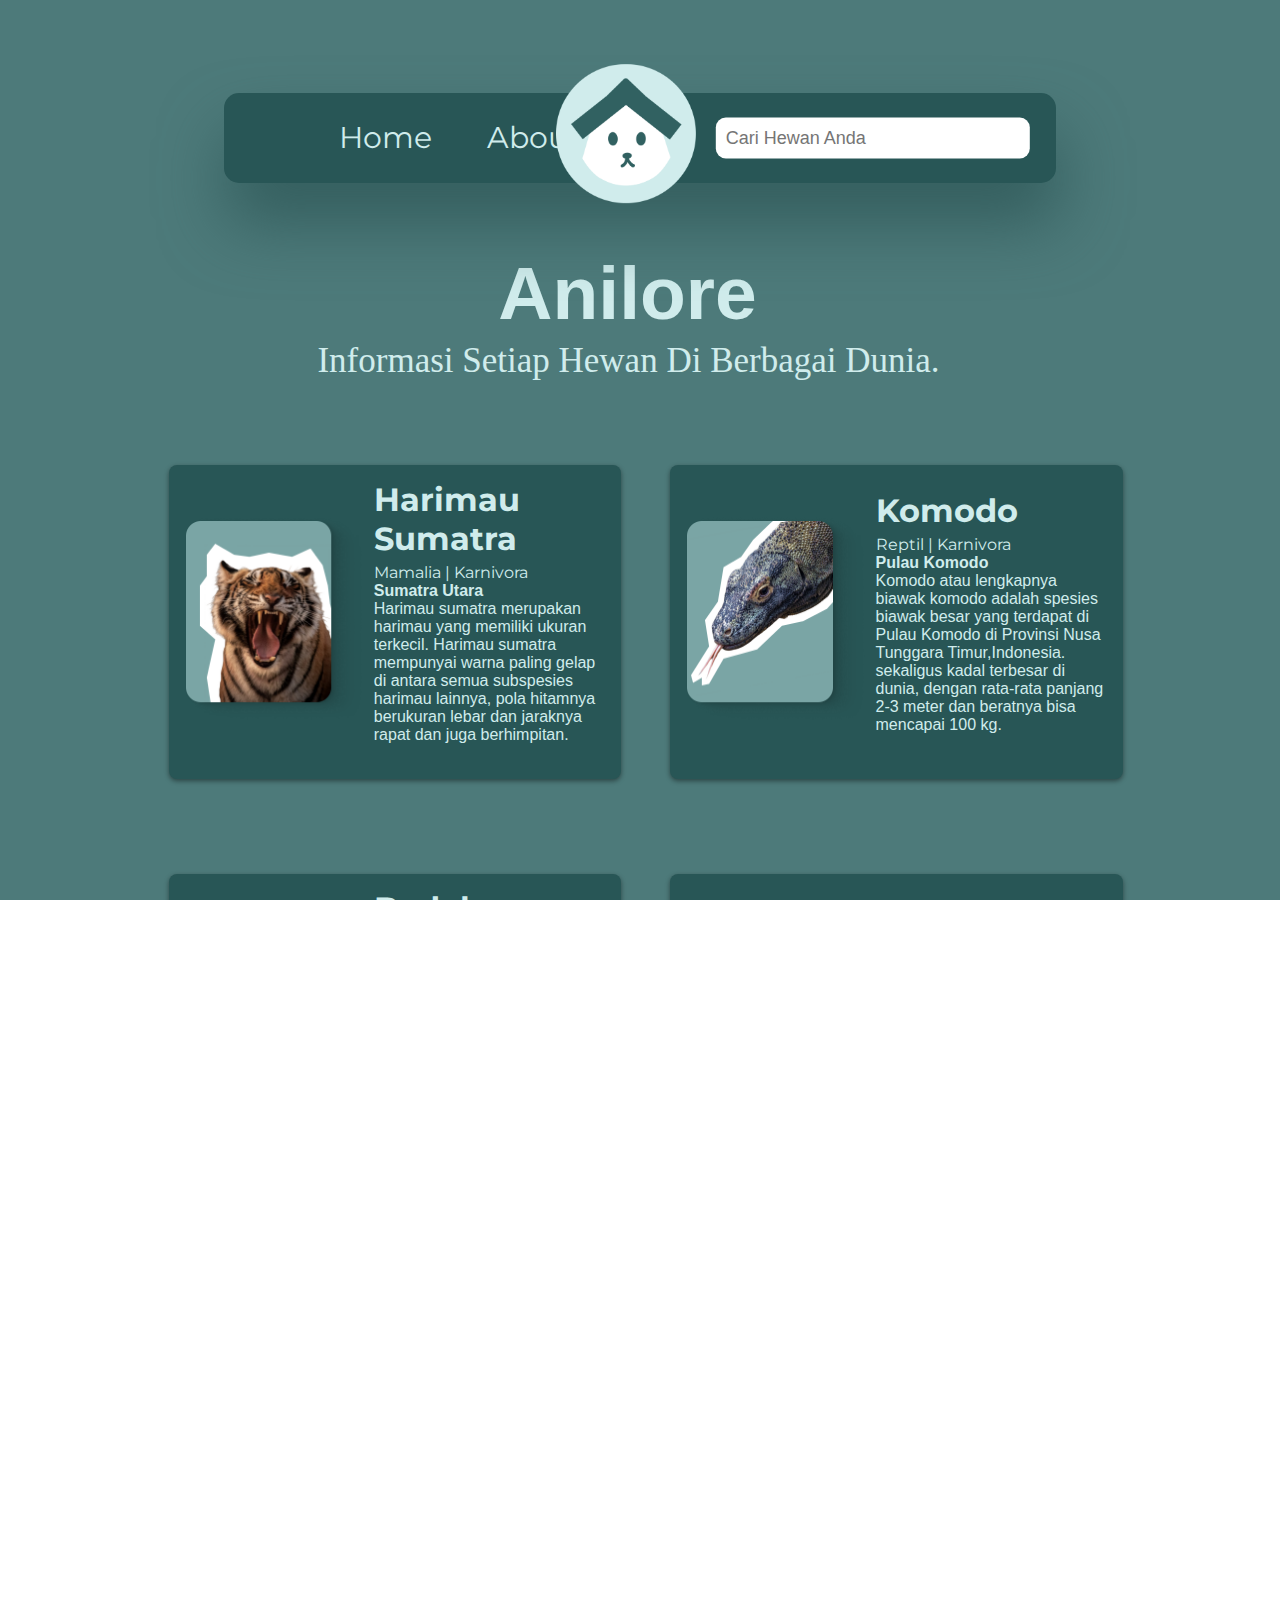
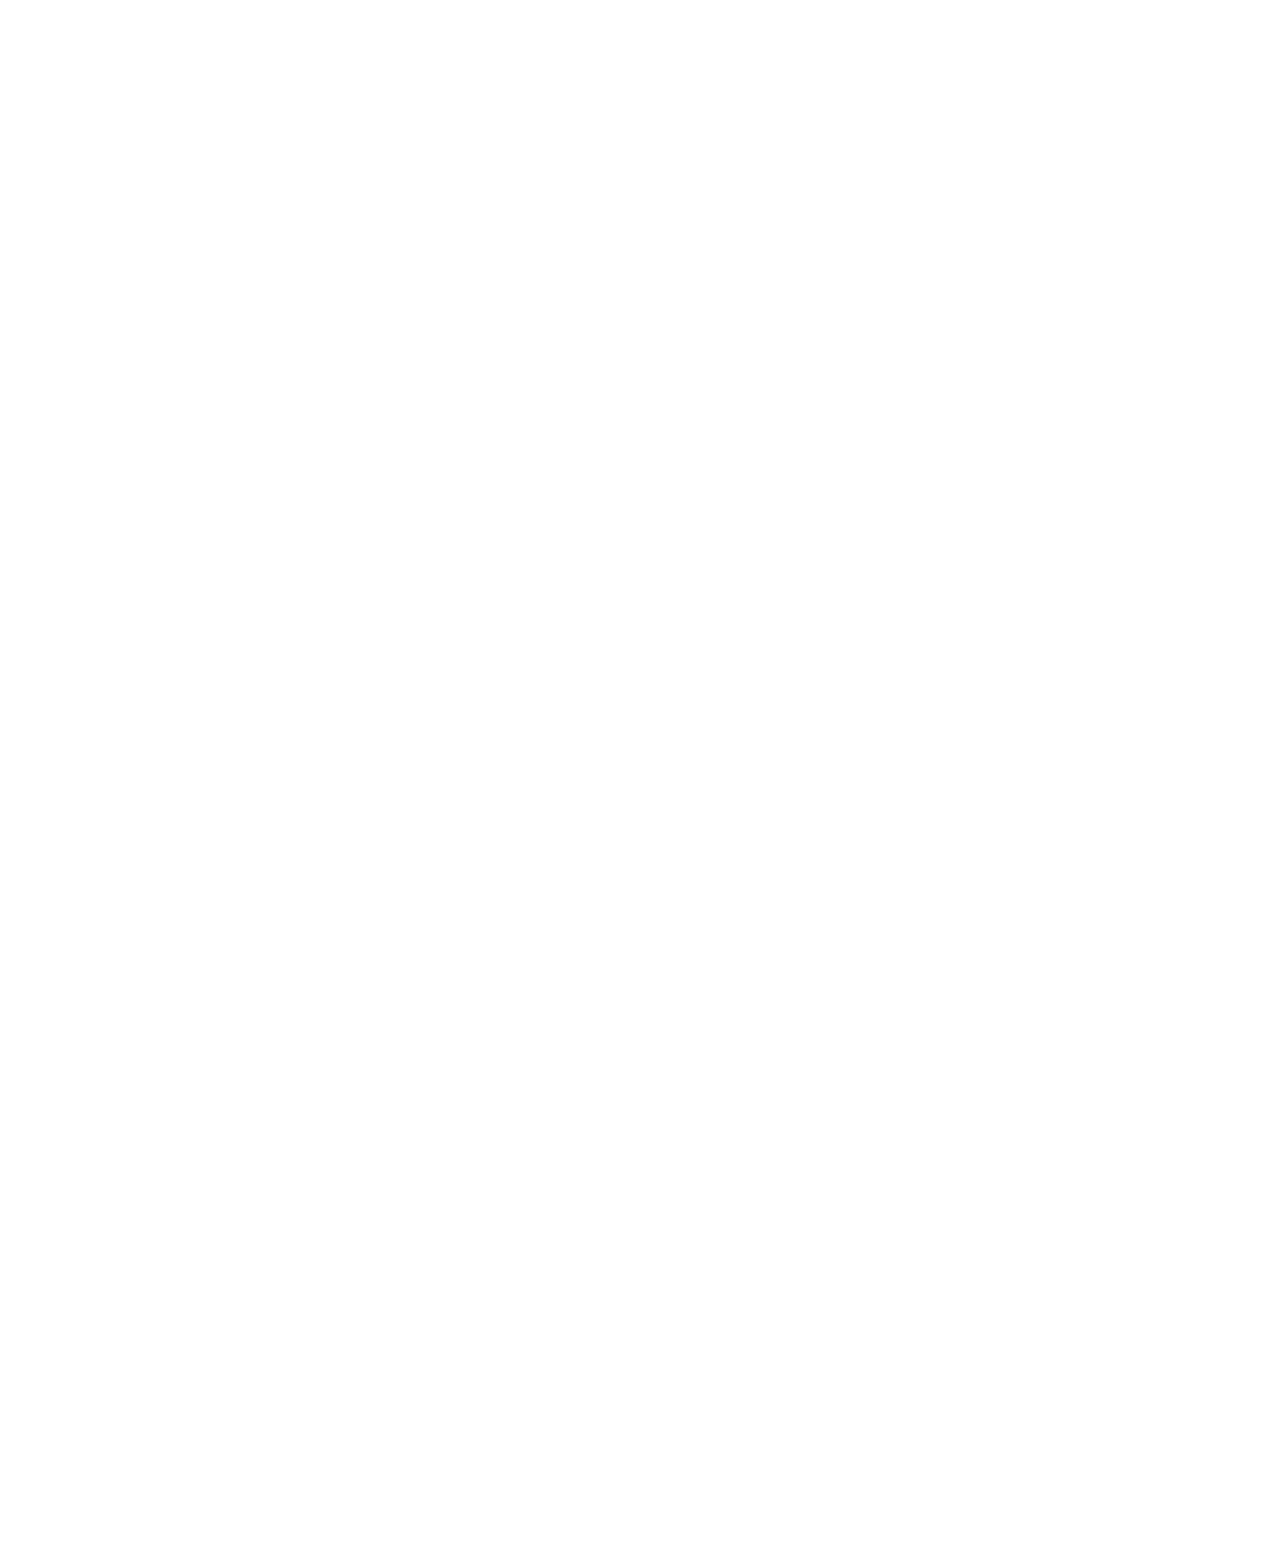
<file: animal/index.html>
<!DOCTYPE html>
<html lang="en">

<head>
    <meta charset="UTF-8">
    <meta http-equiv="X-UA-Compatible" content="IE=edge">
    <meta name="viewport" content="width=device-width, initial-scale=1.0">
    <link rel="preconnect" href="https://fonts.googleapis.com">
    <link href="https://fonts.googleapis.com/css2?family=Montserrat:ital,wght@0,600;0,700;1,600&display=swap"
        rel="stylesheet">
    <link rel="stylesheet" href="style.css">
    <title>Anilore</title>
</head>

<body>
    <div class="container">
        <div class="navbar-area">
            <nav class="navbar">
                <ul>
                    <li><a href="#">Home</a></li>
                    <li><a href="#">About</a></li>
                    <li><input type="text" placeholder="Cari Hewan Anda" class="search" id="search"></li>


                </ul>

            </nav>
            <img src="Group.png" alt="logo Anilore" class="logoAnilore">

        </div>
        <div class="tittle-area">
            <h1>Anilore</h1>
            <p>Informasi Setiap Hewan Di Berbagai Dunia.</p>
        </div>
        <div class="card-area">
            <div class="card-list" id="cardList"></div>
        </div>
    </div>

    <script>
        const api = "anilore.json";
        const listCard = document.getElementById('cardList');

        fetch(api)
            .then(response => {
                if (!response.ok) {
                    throw new Error('Network response was not ok');
                }
                return response.json();
            })
            .then(data => {
                if (data.hewan && Array.isArray(data.hewan)) {
                    data.hewan.forEach(el => {
                        const card = document.createElement("div");
                        card.classList.add("animal-card");

                        const name = document.createElement('h1')
                        name.textContent = el.name;
                        name.classList.add("name")

                        const type = document.createElement('p')
                        type.textContent = el.type;
                        type.classList.add("type")

                        const habitat = document.createElement('h4')
                        habitat.textContent = el.habitat;
                        habitat.classList.add("habitat")

                        const deskripsi = document.createElement('p')
                        deskripsi.textContent = el.description;
                        deskripsi.classList.add("deskripsi")

                        const image = document.createElement('img');
                        image.src = el.image;
                        image.classList.add("image-card");

                        listCard.appendChild(card);
                        card.appendChild(image);

                        // Membuat div untuk menyusun teks (name, type, deskripsi, habitat) secara sejajar
                        const textContainer = document.createElement('div');
                        textContainer.classList.add('text-container');
                        card.appendChild(textContainer);

                        listCard.appendChild(card);
                        card.appendChild(image);
                        card.appendChild(textContainer);
                        textContainer.appendChild(name);
                        textContainer.appendChild(type);
                        textContainer.appendChild(habitat);
                        textContainer.appendChild(deskripsi);
                    });
                } else {
                    throw new Error('Data structure is not as expected');
                }
            })
            .catch(error => console.error('Error fetching data:', error));

        // Get references to the input and list
        const searchInput = document.getElementById("search");
        const itemList = document.getElementById("cardList");

        // Listen for user input in the search bar
        searchInput.addEventListener("input", filterItems);

        function filterItems() {
            const searchText = searchInput.value.toLowerCase();
            const items = itemList.getElementsByClassName("animal-card");

            for (let item of items) {
                const animalName = item.querySelector('h1').textContent.toLowerCase();
                if (animalName.includes(searchText)) {
                    item.style.display = "block";
                } else {
                    item.style.display = "none";
                }
            }
        }
    </script>

</body>

</html>
</file>
<file: animal/style.css>
@import url('https://fonts.cdnfonts.com/css/jsmath-cmmi10');

* {
    margin: 0;
    padding: 0;
}

body,
html {
    overflow-x: hidden;
}

.container {
    width: 100vw;
    height: 100vh;
    background-color: #4D7A7A;
    position: relative;
}

.navbar-area {
    width: 100vw;
    height: 25vh;
    background-color: #4D7A7A;
    display: flex;
    justify-content: center;
    align-items: center;
    position: relative;
}

.tittle-area {
    width: 100vw;
    height: 20vh;
    display: flex;
    justify-content: center;
    align-items: center;
    flex-direction: column;
    color: #D0ECEC;
    margin-bottom: 50px;
}

.card-area {
    width: 100vw;
    height: 300vh;
    background-color: #4D7A7A;
}

.tittle-area h1 {
    font-size: 75px;
    margin-bottom: 5px;
    margin-right: 25px;
    font-family: 'jsMath-cmmi10', sans-serif;
}

.tittle-area p {
    font-size: 35px;
    margin-right: 23px;
    font-family: "Monotype Corsiva";
}

.navbar {
    width: 65vw;
    height: 10vh;
    border-radius: 15px;
    margin-top: 50px;
    background-color: #285656;
    box-shadow: 3px 40px 65px #345e5e;
    display: flex;
    align-items: center;
    overflow: hidden;
    position: relative;
}

.navbar ul {
    list-style-type: none;
    margin-left: 60px;
    padding: 0;
    overflow: hidden;
}

.navbar li {
    float: left;
}

.navbar a {
    display: block;
    color: #D0ECEC;
    text-align: center;
    font-size: 30px;
    font-family: 'Montserrat', sans-serif;
    margin-left: 55px;
    text-decoration: none;
}

.logoAnilore {
    position: absolute;
    top: 47%;
    left: 50%;
    transform: translate(-60%, -30%);
    width: 140px;
}

.search {
    width: 23vw;
    padding: 10px;
    border-radius: 10px;
    border: none;
    font-size: 18px;
    position: absolute;
    top: 50%;
    left: 78%;
    transform: translate(-50%, -50%);
}

.card-list {
    margin-right: 20%;
    display: grid;
    grid-gap: 4%;
    grid-template-columns: 45% 20%;
    justify-content: center;

}

.animal-card {
    background-color: #285656;
    color: #D0ECEC;
    border-radius: 8px;
    box-shadow: 0 2px 5px rgba(0, 0, 0, 0.438);
    margin: 10px;
    padding: 15px;
    width: 33vw;
    display: flex; 
    flex-direction: row; 
    align-items: center; 
  
}
.name{
    width: 18vw;
    font-family: 'Montserrat', sans-serif;
    margin-bottom: 5px;
}

.deskripsi{
    width: 18vw;
    font-family: 'Poppins', sans-serif;

}

.type{
    font-family: 'Montserrat', sans-serif;
}

.habitat{
    font-family: 'Poppins', sans-serif;
}

.image-card {
    width: 45%; 
  
}

.text-container {
    width: 100%; 
    margin-bottom: 20px;
}

.navbar a:hover {
    background-color: #ddd;
    color: black;
}
</file>
